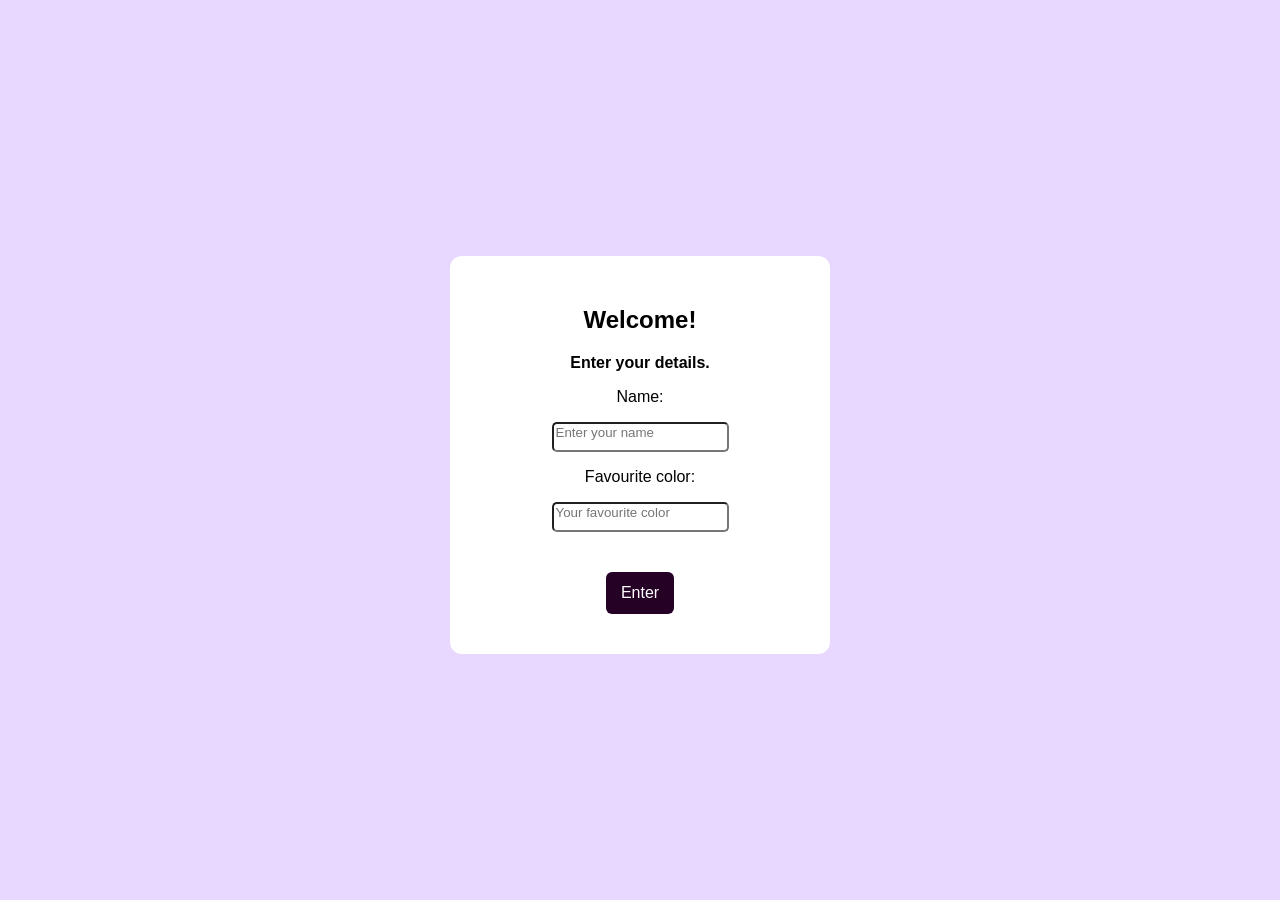
<file: index.html>
<!DOCTYPE html>
<head>
    <link rel="stylesheet" href="index.css">
<meta charset="UTF-8">
<meta name="viewport" content="width=device-width, initial-scale=1.0">
<title> Welcome </title>
</head>
<body> 
    <script src="index.js"> </script>
    <section class="card">
        <div class="welcome">
        <h1> Welcome!</h1>
        <p><strong> Enter your details. </strong></p>
        <p> Name:</p>
        <input type="text" id="name" placeholder="Enter your name" required>
        <p> Favourite color: </p>
        <input type="text" id="color" placeholder="Your favourite color" required>
        <p id="colorError"> </p>
       </div>
       <div>
        <button onclick="saveData()"> Enter</button>
    </div>
   </body> 
   </html>
</file>
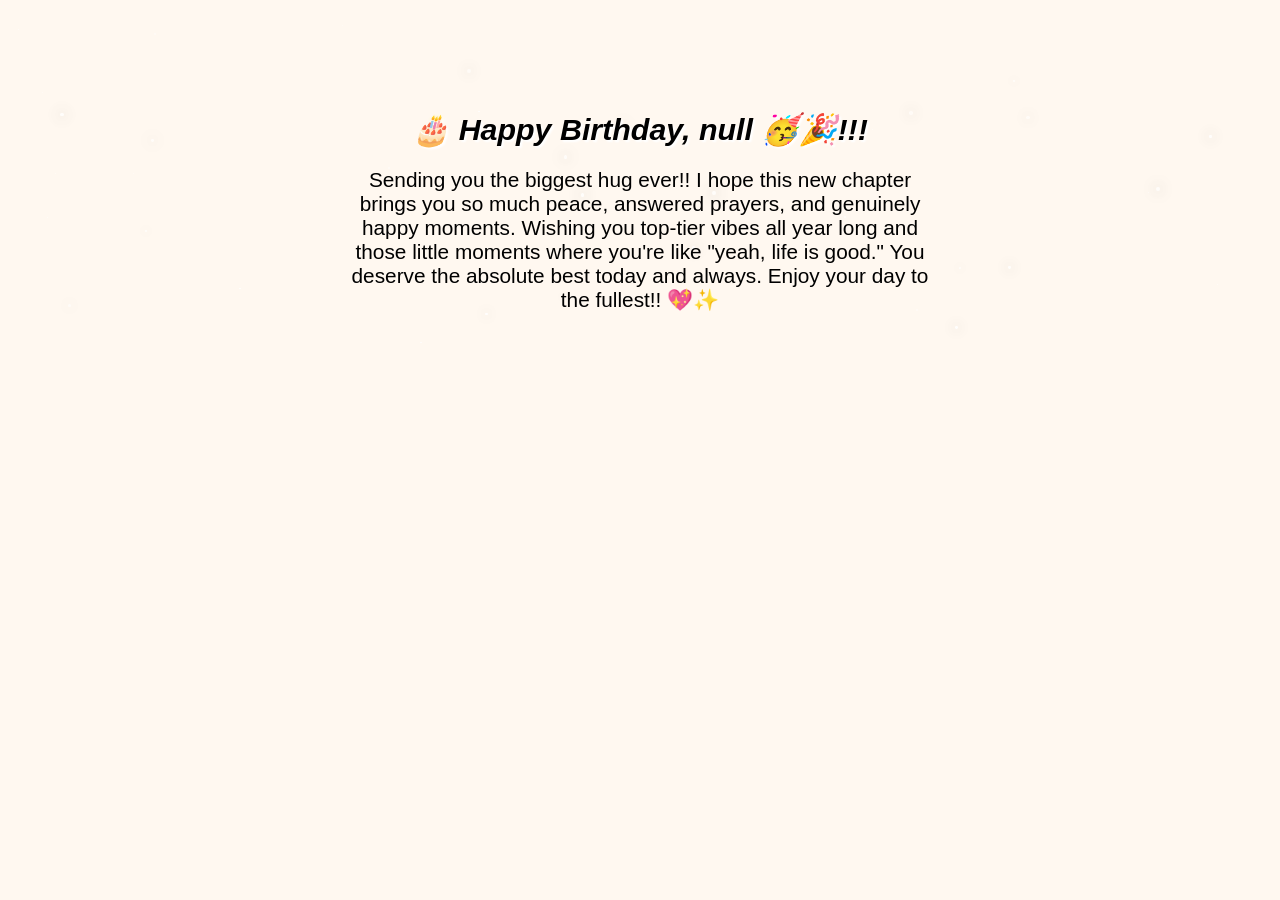
<file: HappyBirthday.html>
<!DOCTYPE html>
<html lang="en">
<head>
    <meta charset="UTF-8">
    <meta name="viewport" content="width=device-width, initial-scale=1.0">
    <title>Birthday Message</title>
    <link rel="stylesheet" href="HappyBirthday.css">
</head>
<body>
    <div class="starfield" id="starfield"></div>
    <div class="greet-card">
        <h1 id="greeting"></h1>
        <p id="message"></p>
    </div>
    <script src="HappyBirthday.js"></script>
     </body>
     </html>
</file>
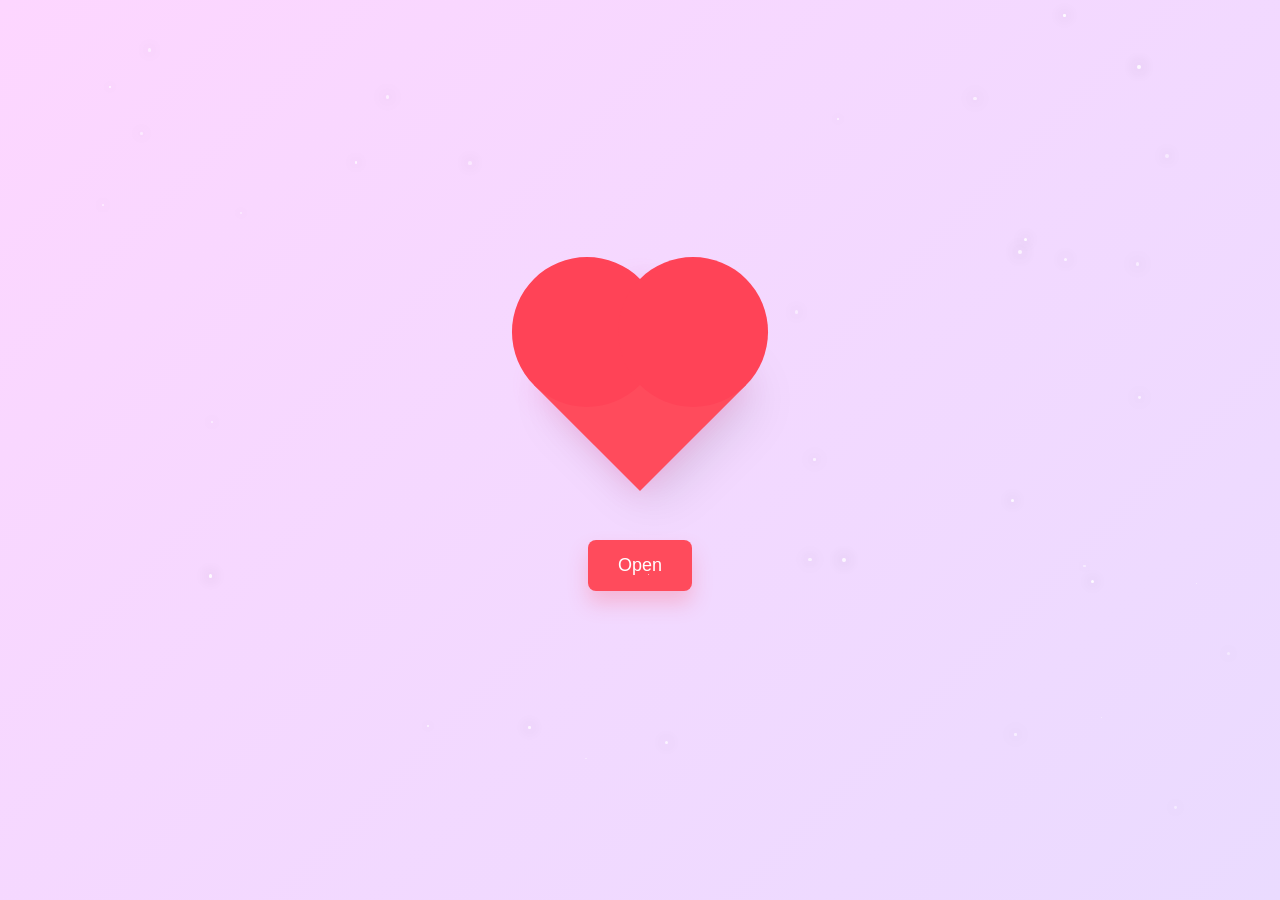
<file: openme.html>
<!DOCTYPE html>
<html lang="en">
  <head>
  <meta charset="UTF-8">
  <meta name="viewport" content="width=device-width, initial-scale=1.0">
  <title>Shatter Heart</title>
  </head>
<body>
  <div class="starfield" id="starfield"></div>
  <div class="heart" id="heart"></div>
  <button id="openbutton"> Open </button>
  <style>
      body {
        position: relative;
        overflow: hidden;
        background: radial-gradient(circle at top, rgba(255, 255, 255, 0.65), transparent 24%),
          linear-gradient(135deg, #fdd6ff, #d7e0ff, #ffebf2);
        background-size: 400% 400%;
        animation: bgShift 12s ease infinite;
        display: flex;
        flex-direction: column;
        align-items: center;
        justify-content: center;
        height: 100vh;
        margin: 0;
        font-family: Arial, sans-serif;
      }

      .heart {
        width: 150px;
        height: 150px;
        transform: rotate(-45deg);
        transform-origin: center center;
        animation: slideUp 0.8s ease backwards, bounce 2.6s ease-in-out 0.8s infinite alternate;
        position: relative;
        margin-bottom: 80px;
        background: #ff4b5c;
        --heart-color: #ff4b5c;
        box-shadow: 0 0 26px rgba(255, 105, 180, 0.3), 0 20px 50px rgba(0, 0, 0, 0.1);
      }

      .heart::before,
      .heart::after {
        content: "";
        width: 150px;
        height: 150px;
        border-radius: 50%;
        position: absolute;
        background: var(--heart-color);
        filter: saturate(1.2);
      }

      .heart::before {
        top: -75px;
        left: 0;
      }

      .heart::after {
        left: 75px;
        top: 0;
      }

      .starfield {
        position: absolute;
        inset: 0;
        pointer-events: none;
      }

      .star {
        position: absolute;
        border-radius: 50%;
        opacity: 0.7;
        filter: drop-shadow(0 0 8px currentColor);
        animation: sparkle 2.5s ease-in-out infinite;
      }

      @keyframes sparkle {
        0%, 100% {
          transform: scale(1);
          opacity: 0.3;
        }
        50% {
          transform: scale(1.8);
          opacity: 1;
        }
      }

      button {
        padding: 15px 30px;
        font-size: 18px;
        color: white;
        background-color: #ff4b5c;
        border: none;
        border-radius: 8px;
        cursor: pointer;
        box-shadow: 0 12px 20px rgba(255, 75, 92, 0.25);
        transition: transform 0.25s ease, box-shadow 0.25s ease, background-color 0.25s ease;
      }

      button:hover {
        background-color: #ff6a8c;
        transform: translateY(-2px) scale(1.02);
        box-shadow: 0 18px 28px rgba(255, 75, 92, 0.35);
      }

      button:active {
        transform: translateY(0) scale(0.98);
      }

      .shatter {
        animation: breakApart 0.6s forwards;
      }

      @keyframes breakApart {
        0% {
          transform: rotate(-45deg) scale(1);
          opacity: 1;
        }
        50% {
          transform: rotate(-45deg) scale(1.3) translate(10px, -10px);
          opacity: 0.5;
        }
        100% {
          transform: rotate(-45deg) scale(0);
          opacity: 0;
        }
      }

      @keyframes slideUp {
        0% {
          opacity: 0.4;
          transform: translateX(80px);
        }
        100% {
          opacity: 1;
          transform: translateX(0) scale(1);
        }
      }

      @keyframes bounce {
        0% {
          transform: rotate(-45deg) scale(1);
        }
        50% {
          transform: rotate(-45deg) scale(1.08) translateY(-6px);
        }
        100% {
          transform: rotate(-45deg) scale(1);
        }
      }

      @keyframes float {
        0% {
          transform: translateY(0);
        }
        100% {
          transform: translateY(-10px);
        }
      }

      @keyframes bgShift {
        0% {
          background-position: 0% 50%;
        }
        50% {
          background-position: 100% 50%;
        }
        100% {
          background-position: 0% 50%;
        }
      }
  </style>
  <script src="openme.js"></script>
  </body>
</html>
</file>
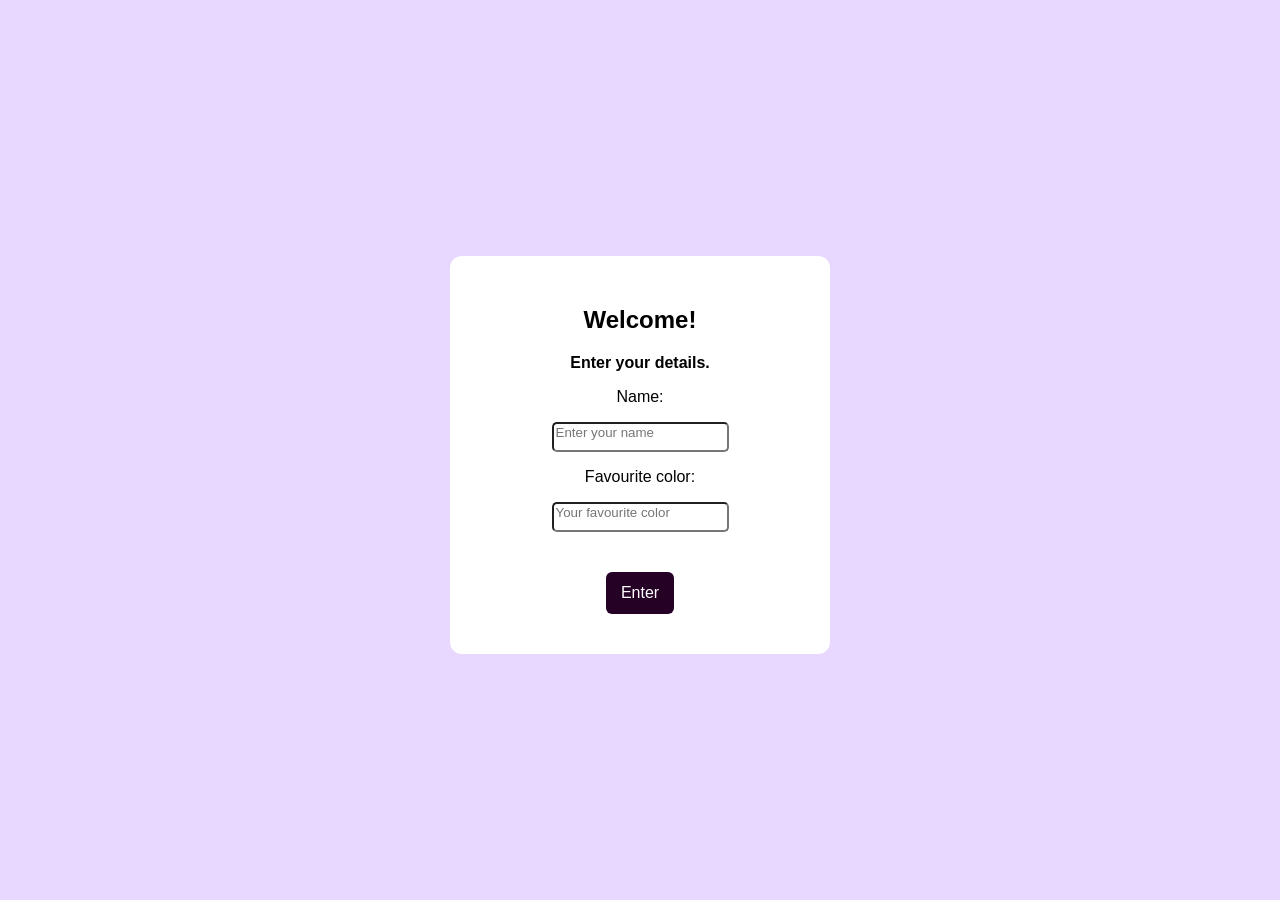
<file: welcome!.html>
<!DOCTYPE html>
<head>
<meta charset="UTF-8">
<meta name="viewport" content="width=device-width, initial-scale=1.0">
<title> Welcome </title>
</head>
<body> 
    <section class="card">
        <div class="welcome">
        <h1> Welcome!</h1>
        <p><strong> Enter your details. </strong></p>
        <p> Name:</p>
        <input type="text" id="name" placeholder="Enter your name" required>
        <p> Favourite color: </p>
        <input type="text" id="color" placeholder="Your favourite color" required>
        <p id="colorError"> </p>
       </div>
       <div>
        <button onclick="saveData()"> Enter</button>
    </div>
    <script>
        function saveData() {
            let name = document.getElementById('name').value;
            let color = document.getElementById('color').value.trim().toLowerCase();
                if (
                    color !== "blue" &&
                    color !== "green" &&
                    color !== "red" &&
                    color !== "pink" &&
                    color !== "purple" &&
                    color !== "navy" &&
                    color !=="yellow" &&
                    color !== "indigo" &&
                    color !== "white" &&
                    color !== "violet" &&
                    color !== "brown" &&
                    color !=="cyan"
                ){
                    document.getElementById('colorError').textContent=
                    "Color Invalid.";
                    return;
                }
                
            if (!name.trim() || !color.trim()){
                return;
            } 
            localStorage.setItem("username", name);
            localStorage.setItem("favColor", color);
            window.location.href="openme.html";

        }
    </script>
     <style> 
        body{
            margin: 0;
            height: 100vh;
            display: flex;
            flex-direction: column;
            justify-content: center;
            align-items: center;
            background-color: #e8d8ff;
            font-family: 'Gill Sans', 'Gill Sans MT', Calibri, 'Trebuchet MS', sans-serif;
        }
        .card{
            background-color: white;
            width: 320px;
            padding: 30px;
            border-radius: 12px;
            text-align: center;
            box-shadow:  0px 10px  white;
            animation: slideUp 0.5s ease-out;
        }
        #name{
            padding-bottom: 10px;
            font-family: 'Franklin Gothic Medium', 'Arial Narrow', Arial, sans-serif;
            border-radius: 5px;
            box-sizing: border-box;
        }
         #color{
            padding-bottom: 10px;
            font-family: 'Franklin Gothic Medium', 'Arial Narrow', Arial, sans-serif;
            border-radius: 5px;
        }
        #colorError{
            color: rgb(146, 2, 2);
            font-size: 25px;
        }
    button{
        margin-top: 15px;
        padding: 12px 15px;
        border: none;
        border-radius: 6px;
        background: rgb(37, 1, 37);
        color: white;
        font-size: 16px;
        cursor: pointer;
        transition: 3s;
    }
     @keyframes slideUp{
        0%{
            opacity: 0;
            transform: translateY(80px);
        }
        100%{
            opacity: 1;
            transform: translateY(0) scale(1);
        }
    }
    </style>
   </body>
</file>
<file: index.css>
body{
            margin: 0;
            height: 100vh;
            display: flex;
            flex-direction: column;
            justify-content: center;
            align-items: center;
            background-color: #e8d8ff;
            font-family: 'Gill Sans', 'Gill Sans MT', Calibri, 'Trebuchet MS', sans-serif;
        }
        .card{
            background-color: white;
            width: 320px;
            padding: 30px;
            border-radius: 12px;
            text-align: center;
            box-shadow:  0px 10px  white;
            animation: slideUp 0.5s ease-out;
        }
        #name{
            padding-bottom: 10px;
            font-family: 'Franklin Gothic Medium', 'Arial Narrow', Arial, sans-serif;
            border-radius: 5px;
            box-sizing: border-box;
        }
         #color{
            padding-bottom: 10px;
            font-family: 'Franklin Gothic Medium', 'Arial Narrow', Arial, sans-serif;
            border-radius: 5px;
        }
        #colorError{
            color: rgb(146, 2, 2);
            font-size: 25px;
        }
    button{
        margin-top: 15px;
        padding: 12px 15px;
        border: none;
        border-radius: 6px;
        background: rgb(37, 1, 37);
        color: white;
        font-size: 16px;
        cursor: pointer;
        transition: 3s;
    }
     @keyframes slideUp{
        0%{
            opacity: 0;
            transform: translateY(80px);
        }
        100%{
            opacity: 1;
            transform: translateY(0) scale(1);
        }
    }
</file>
<file: HappyBirthday.css>
body {
            position: relative;
            overflow: hidden;
            background-color: #fff8f0;
            display: flex;
            justify-content: center;
            align-items: center;
            text-align: center;
        }
        .starfield {
            position: absolute;
            inset: 0;
            pointer-events: none;
        }
        .greet-card {
            position: relative;
            z-index: 1;
            margin-top: 5%;
            padding: 20px;
            animation: slideUp 3.5s ease infinite;
        }
        #greeting {
            font-family: 'Segoe UI', Tahoma, Geneva, Verdana, sans-serif;
            font-size: 1.9rem;
            font-weight: 900;
            font-style: italic;
            text-shadow: 2px 2px 2px white;
            animation: bounce 4s ease infinite;
        }

        #message {
            font-family: 'Gill Sans', 'Gill Sans MT', Calibri, 'Trebuchet MS', sans-serif;
            font-size: 1.3rem;
            max-width: 600px;
        }
        .star {
            position: absolute;
            border-radius: 50%;
            opacity: 0.7;
            filter: drop-shadow(0 0 8px currentColor);
            animation: sparkle 2.5s ease-in-out infinite;
        }
        @keyframes sparkle {
            0%, 100% {
                transform: scale(1);
                opacity: 0.3;
            }
            50% {
                transform: scale(1.8);
                opacity: 1;
            }
        }

        @keyframes slideUp {
            0% {
                opacity: 0.2;
            }
            50% {
                opacity: 0.6;
            }
            100% {
                opacity: 1;
            }
        }
</file>
